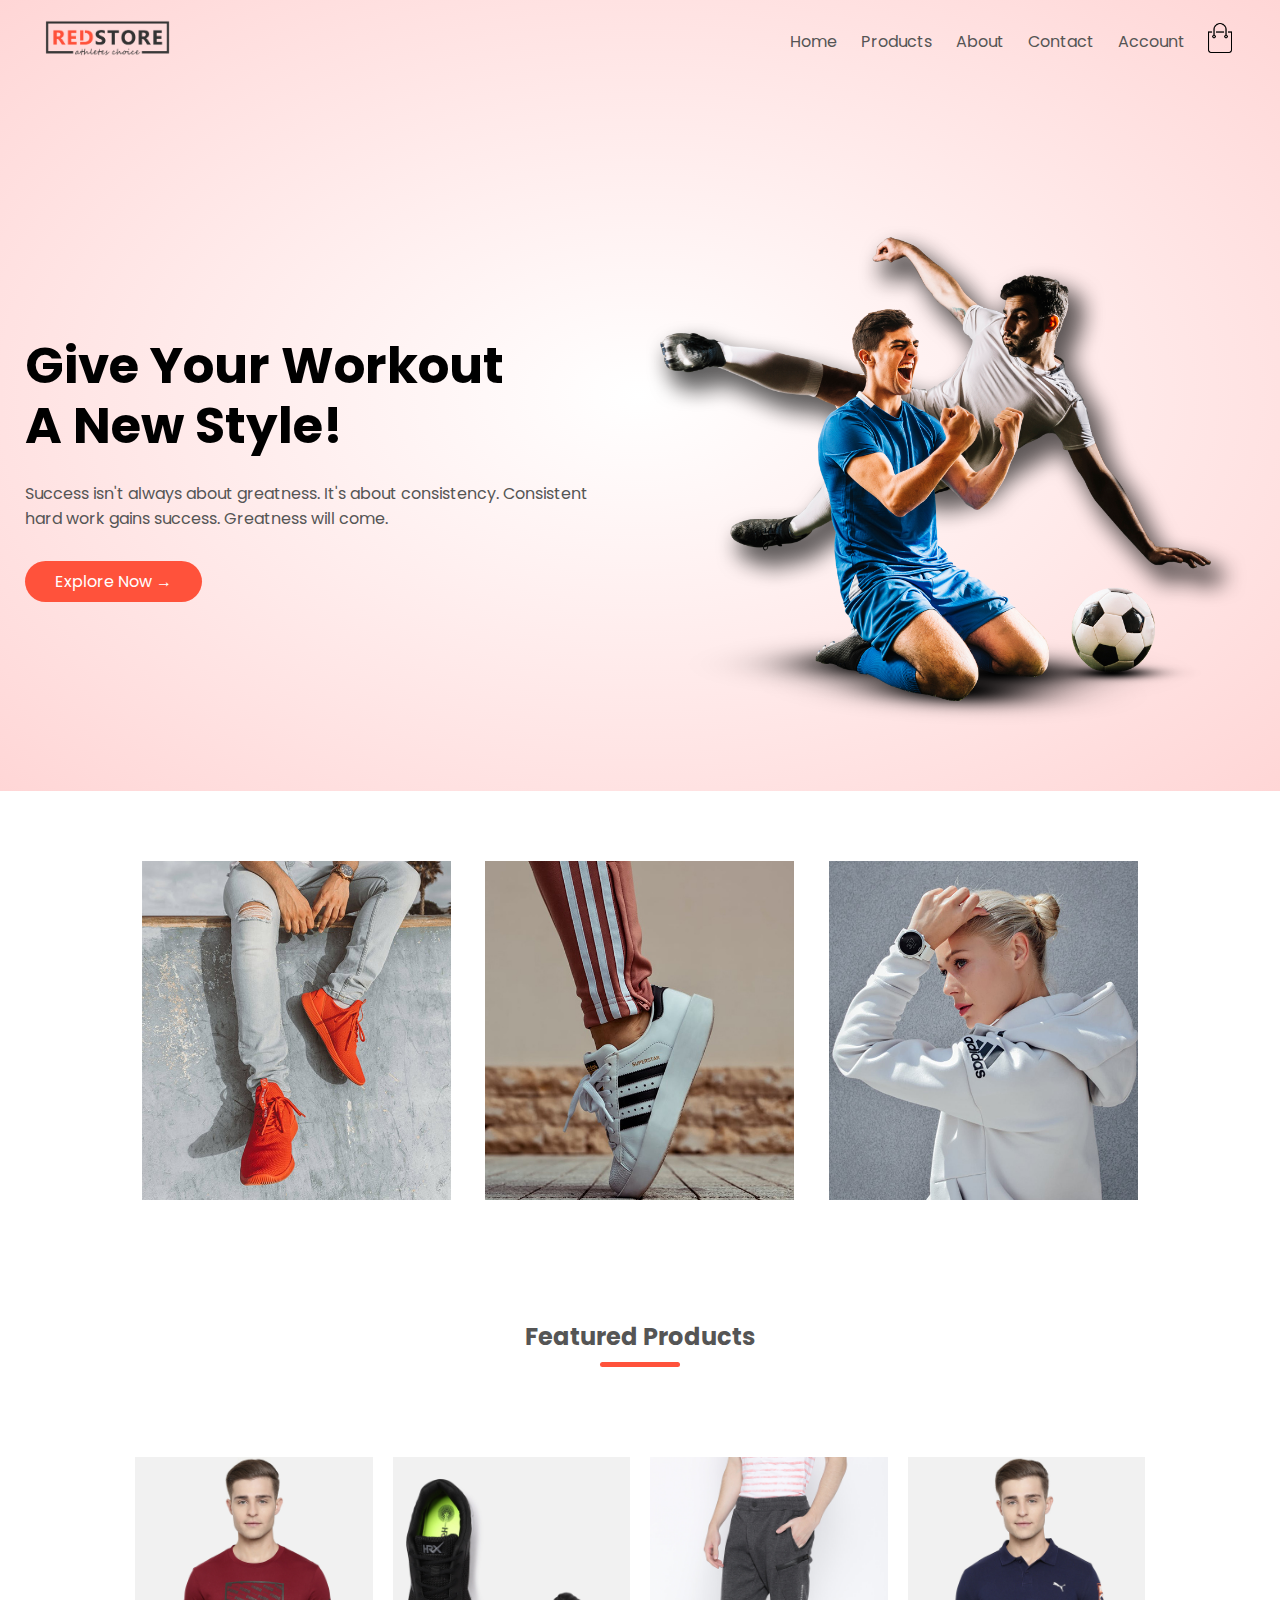
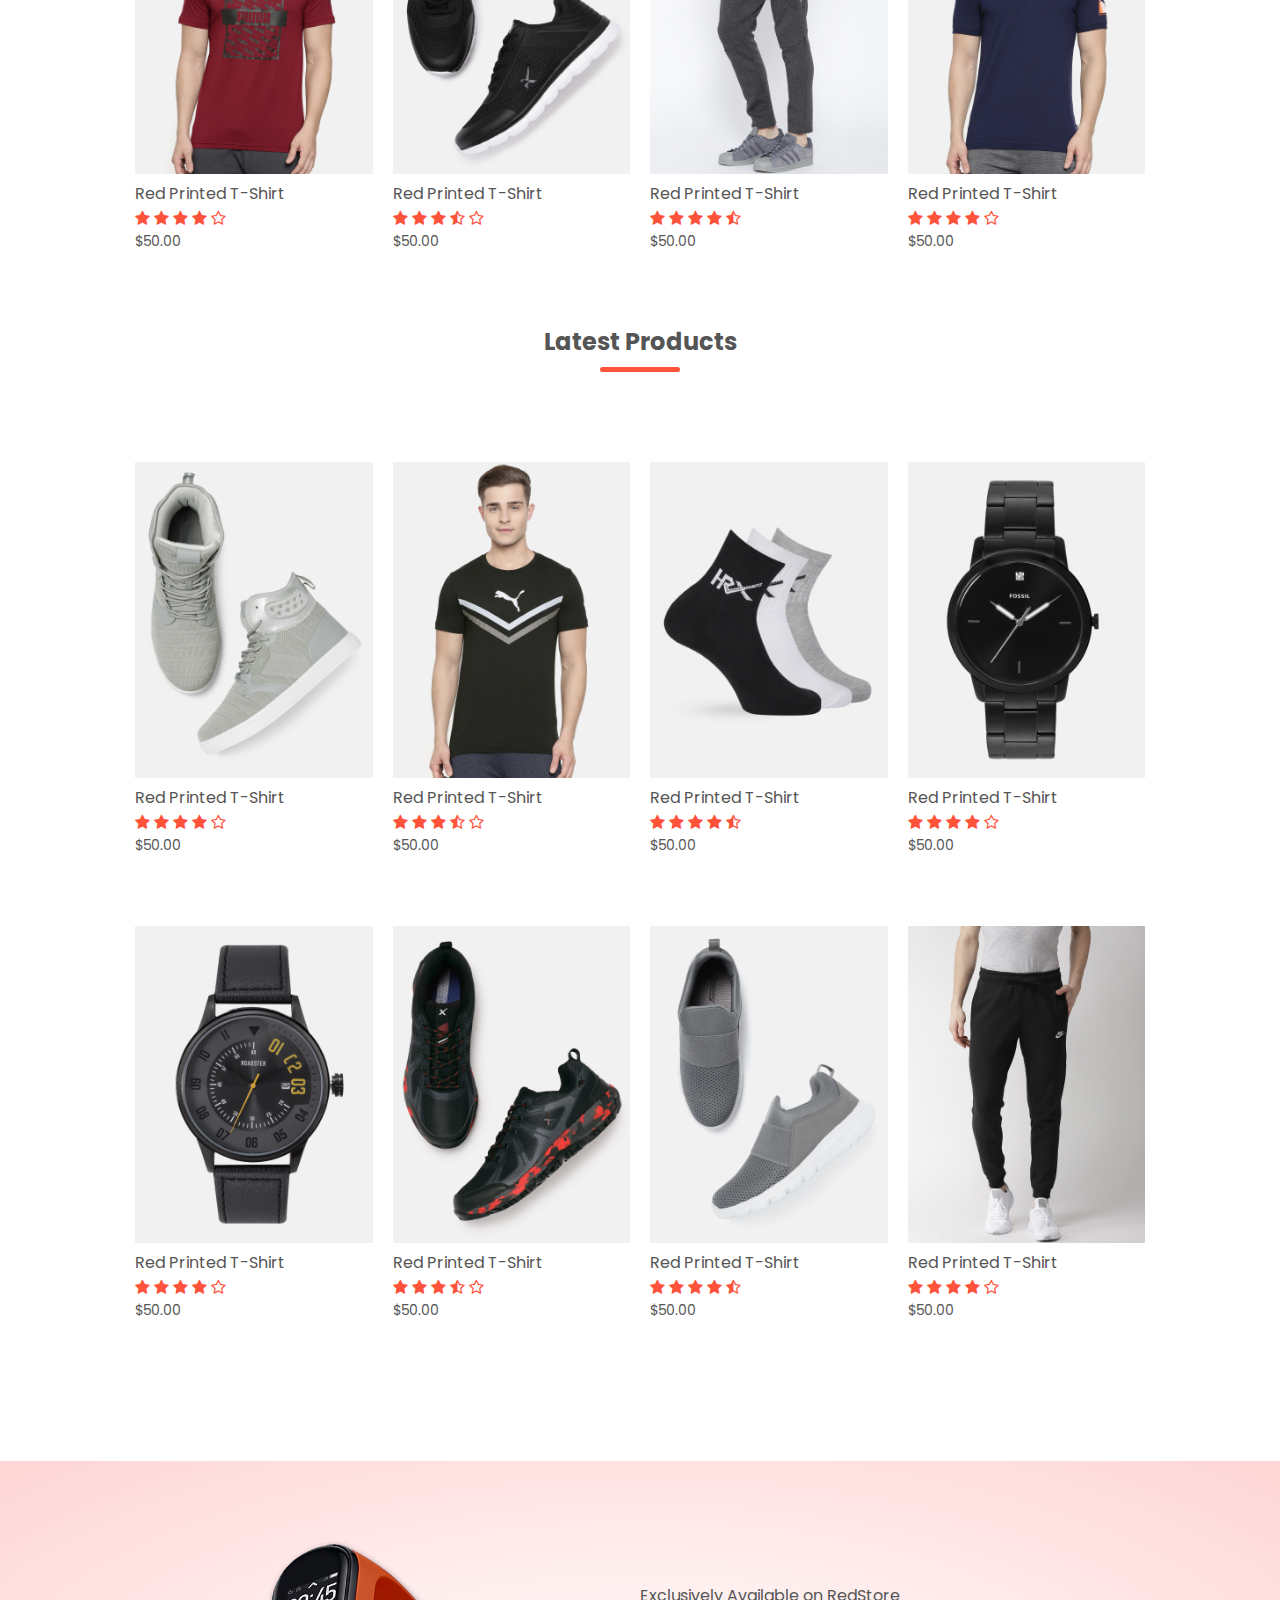
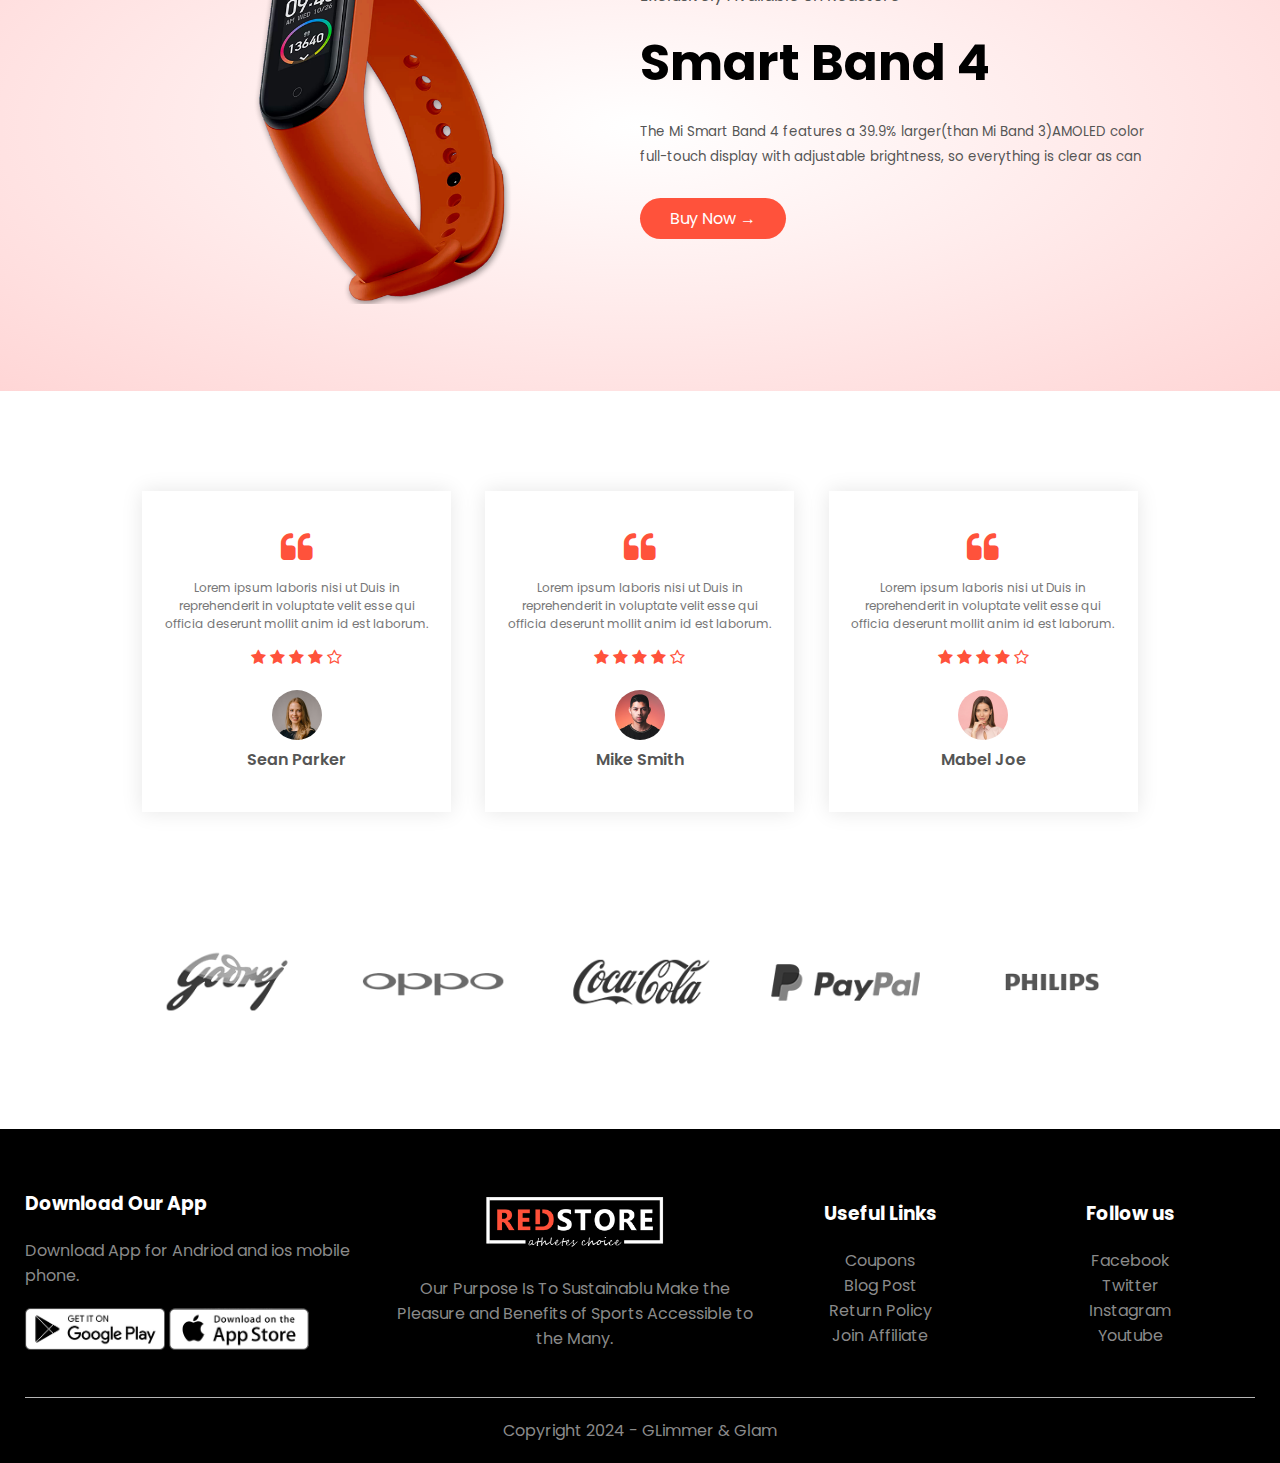
<file: index.html>
<!DOCTYPE html>
<html lang="en">
  <head>
    <meta charset="UTF-8">
    <meta name="viewport" content="width=device-width, initial-scale=1.0">
    <title>Glimmer & Glam</title>
    <link rel="stylesheet" href="style.css">
    <link rel="preconnect" href="https://fonts.googleapis.com">
    <link rel="preconnect" href="https://fonts.gstatic.com" crossorigin>
    <link href="https://fonts.googleapis.com/css2?family=League+Spartan:wght@100..900&family=Montserrat:ital,wght@0,100..900;1,100..900&family=Poppins:wght@300;400;600;700&display=swap" rel="stylesheet">
    <link rel="stylesheet" href="https://stackpath.bootstrapcdn.com/font-awesome/4.7.0/css/font-awesome.min.css">
  </head>
  <body>
    <div class="header">

    
    <div class="container">
      <div class="navbar">
        <div class="logo">
          <a href="index.html"><img src="images/logo.png" width="125px"></a>
        </div>
        <nav>
            <ul id="MenuItems">
              <li><a href="index.html">Home</a></li>
              <li><a href="products.html">Products</a></li>
              <li><a href="">About</a></li>
              <li><a href="">Contact</a></li>
              <li><a href="account.html">Account</a></li>
            </ul>
        </nav>
        <a href="cart.html"><img src="images/cart.png" width="30px" height="30px"></a>
        <img src="images/menu.png" class="menu-icon" onclick="menutoggle()">
      </div>
        <div class="row">
          <div class="col-2">
            <h1>Give Your Workout<br>A New Style!</h1>
            <p>Success isn't always about greatness. It's about consistency. Consistent<br>hard work gains success. Greatness will come.</p>
            <a href="" class="btn">Explore Now &#8594;</a>
          </div>
          <div class="col-2">
            <img src="images/image1.png">
        </div>
       </div>
    </div>
  </div>

    <!----- featured categories ------>

    <div class="categories">
      <div class="small-container">
        <div class="row">
          <div class="col-3">
            <img src="images/category-1.jpg">
          </div>
          <div class="col-3">
            <img src="images/category-2.jpg">
          </div>
          <div class="col-3">
            <img src="images/category-3.jpg">
          </div>
      </div>
      </div>
    </div>


      <!----- featured products ------>
      <div class="small-container">
        <h2 class="title">Featured Products</h2>
        <div class="row">
          <div class="col-4">
            <a href="product-details.html"><img src="images/product-1.jpg"></a>
            <a href="product-details.html"><h4>Red Printed T-Shirt</h4></a>
            <div class="rating">
              <i class="fa fa-star"></i>
              <i class="fa fa-star"></i>
              <i class="fa fa-star"></i>
              <i class="fa fa-star"></i>
              <i class="fa fa-star-o"></i>
            </div>
            <p>$50.00</p>
          </div>
          <div class="col-4">
            <img src="images/product-2.jpg">
            <h4>Red Printed T-Shirt</h4>
            <div class="rating">
              <i class="fa fa-star"></i>
              <i class="fa fa-star"></i>
              <i class="fa fa-star"></i>
              <i class="fa fa-star-half-o"></i>
              <i class="fa fa-star-o"></i>
            </div>
            <p>$50.00</p>
          </div>
          <div class="col-4">
            <img src="images/product-3.jpg">
            <h4>Red Printed T-Shirt</h4>
            <div class="rating">
              <i class="fa fa-star"></i>
              <i class="fa fa-star"></i>
              <i class="fa fa-star"></i>
              <i class="fa fa-star"></i>
              <i class="fa fa-star-half-o"></i>
            </div>
            <p>$50.00</p>
          </div>
          <div class="col-4">
            <img src="images/product-4.jpg">
            <h4>Red Printed T-Shirt</h4>
            <div class="rating">
              <i class="fa fa-star"></i>
              <i class="fa fa-star"></i>
              <i class="fa fa-star"></i>
              <i class="fa fa-star"></i>
              <i class="fa fa-star-o"></i>
            </div>
            <p>$50.00</p>
          </div>
        </div>
        <h2 class="title">Latest Products</h2>
        <div class="row">
          <div class="col-4">
            <img src="images/product-5.jpg">
            <h4>Red Printed T-Shirt</h4>
            <div class="rating">
              <i class="fa fa-star"></i>
              <i class="fa fa-star"></i>
              <i class="fa fa-star"></i>
              <i class="fa fa-star"></i>
              <i class="fa fa-star-o"></i>
            </div>
            <p>$50.00</p>
          </div>
          <div class="col-4">
            <img src="images/product-6.jpg">
            <h4>Red Printed T-Shirt</h4>
            <div class="rating">
              <i class="fa fa-star"></i>
              <i class="fa fa-star"></i>
              <i class="fa fa-star"></i>
              <i class="fa fa-star-half-o"></i>
              <i class="fa fa-star-o"></i>
            </div>
            <p>$50.00</p>
          </div>
          <div class="col-4">
            <img src="images/product-7.jpg">
            <h4>Red Printed T-Shirt</h4>
            <div class="rating">
              <i class="fa fa-star"></i>
              <i class="fa fa-star"></i>
              <i class="fa fa-star"></i>
              <i class="fa fa-star"></i>
              <i class="fa fa-star-half-o"></i>
            </div>
            <p>$50.00</p>
          </div>
          <div class="col-4">
            <img src="images/product-8.jpg">
            <h4>Red Printed T-Shirt</h4>
            <div class="rating">
              <i class="fa fa-star"></i>
              <i class="fa fa-star"></i>
              <i class="fa fa-star"></i>
              <i class="fa fa-star"></i>
              <i class="fa fa-star-o"></i>
            </div>
            <p>$50.00</p>
          </div>
        </div>
        <div class="row">
          <div class="col-4">
            <img src="images/product-9.jpg">
            <h4>Red Printed T-Shirt</h4>
            <div class="rating">
              <i class="fa fa-star"></i>
              <i class="fa fa-star"></i>
              <i class="fa fa-star"></i>
              <i class="fa fa-star"></i>
              <i class="fa fa-star-o"></i>
            </div>
            <p>$50.00</p>
          </div>
          <div class="col-4">
            <img src="images/product-10.jpg">
            <h4>Red Printed T-Shirt</h4>
            <div class="rating">
              <i class="fa fa-star"></i>
              <i class="fa fa-star"></i>
              <i class="fa fa-star"></i>
              <i class="fa fa-star-half-o"></i>
              <i class="fa fa-star-o"></i>
            </div>
            <p>$50.00</p>
          </div>
          <div class="col-4">
            <img src="images/product-11.jpg">
            <h4>Red Printed T-Shirt</h4>
            <div class="rating">
              <i class="fa fa-star"></i>
              <i class="fa fa-star"></i>
              <i class="fa fa-star"></i>
              <i class="fa fa-star"></i>
              <i class="fa fa-star-half-o"></i>
            </div>
            <p>$50.00</p>
          </div>
          <div class="col-4">
            <img src="images/product-12.jpg">
            <h4>Red Printed T-Shirt</h4>
            <div class="rating">
              <i class="fa fa-star"></i>
              <i class="fa fa-star"></i>
              <i class="fa fa-star"></i>
              <i class="fa fa-star"></i>
              <i class="fa fa-star-o"></i>
            </div>
            <p>$50.00</p>
          </div>
        </div>
      </div>
<!-------- offer --------->
      <div class="offer">
        <div class="small-container">
          <div class="row">
            <div class="col-2">
              <img src="images/exclusive.png" class="offer-img">
            </div>
            <div class="col-2">
              <p>Exclusively Available on RedStore</p>
              <h1>Smart Band 4</h1>
              <small>The Mi Smart Band 4 features a 39.9% larger(than Mi Band 3)AMOLED color full-touch display with adjustable brightness, so everything is clear as can </small>
              <a href="" class="btn">Buy Now &#8594;</a>
            </div>
          </div>
        </div>
      </div>
<!------------- testimonial ---------->
<div class="testimonial">
  <div class="small-container">
    <div class="row">
      <div class="col-3">
        <i class="fa fa-quote-left"></i>
        <p>Lorem ipsum laboris nisi ut Duis in reprehenderit in voluptate velit esse qui officia deserunt mollit anim id est laborum.</p>
        <div class="rating">
          <i class="fa fa-star"></i>
          <i class="fa fa-star"></i>
          <i class="fa fa-star"></i>
          <i class="fa fa-star"></i>
          <i class="fa fa-star-o"></i>
        </div>
        <img src="images/user-1.png">
        <h3>Sean Parker</h3>
      </div>
      <div class="col-3">
        <i class="fa fa-quote-left"></i>
        <p>Lorem ipsum laboris nisi ut Duis in reprehenderit in voluptate velit esse qui officia deserunt mollit anim id est laborum.</p>
        <div class="rating">
          <i class="fa fa-star"></i>
          <i class="fa fa-star"></i>
          <i class="fa fa-star"></i>
          <i class="fa fa-star"></i>
          <i class="fa fa-star-o"></i>
        </div>
        <img src="images/user-2.png">
        <h3>Mike Smith</h3>
      </div>
      <div class="col-3">
        <i class="fa fa-quote-left"></i>
        <p>Lorem ipsum laboris nisi ut Duis in reprehenderit in voluptate velit esse qui officia deserunt mollit anim id est laborum.</p>
        <div class="rating">
          <i class="fa fa-star"></i>
          <i class="fa fa-star"></i>
          <i class="fa fa-star"></i>
          <i class="fa fa-star"></i>
          <i class="fa fa-star-o"></i>
        </div>
        <img src="images/user-3.png">
        <h3>Mabel Joe</h3>
      </div>
    </div>
  </div>
</div>
<!------------- brands ---------->
<div class="brands">
  <div class="small-container">
    <div class="row">
      <div class="col-5">
        <img src="images/logo-godrej.png">
      </div>
      <div class="col-5">
        <img src="images/logo-oppo.png">
      </div>
      <div class="col-5">
        <img src="images/logo-coca-cola.png">
      </div>
      <div class="col-5">
        <img src="images/logo-paypal.png">
      </div>
      <div class="col-5">
        <img src="images/logo-philips.png">
      </div>
    </div>
  </div>
</div>
<!------------- footer ---------->
  <div class="footer">
    <div class="container">
      <div class="row">
        <div class="footer-col-1">
          <h3>Download Our App</h3>
          <p>Download App for Andriod and ios mobile phone.</p>
          <div class="app-logo">
            <img src="images/play-store.png">
            <img src="images/app-store.png">
          </div>
        </div>
        <div class="footer-col-2">
          <img src="images/logo-white.png">
          <p>Our Purpose Is To Sustainablu Make the Pleasure and Benefits of Sports Accessible to the Many.</p>
        </div>
        <div class="footer-col-3">
          <h3>Useful Links</h3>
          <ul>
            <li>Coupons</li>
            <li>Blog Post</li>
            <li>Return Policy</li>
            <li>Join Affiliate</li>
          </ul>
        </div>
        <div class="footer-col-4">
          <h3>Follow us</h3>
          <ul>
            <li>Facebook</li>
            <li>Twitter</li>
            <li>Instagram</li>
            <li>Youtube</li>
          </ul>
        </div>
      </div>
      <hr>
      <p class="copyright">Copyright 2024 - GLimmer & Glam</p>
    </div>
  </div>
  <!------------- js for toggle menu ---------->
  <script>
    var MenuItems = document.getElementById("MenuItems");

    MenuItems.style.maxHeight = "0px";

    function menutoggle(){
      if(MenuItems.style.maxHeight == "0px")
       {
      MenuItems.style.maxHeight = "200px"
       }
      else
      {
        MenuItems.style.maxHeight = "0px"
      }
    }
  </script>
  </body>
</html>
</file>
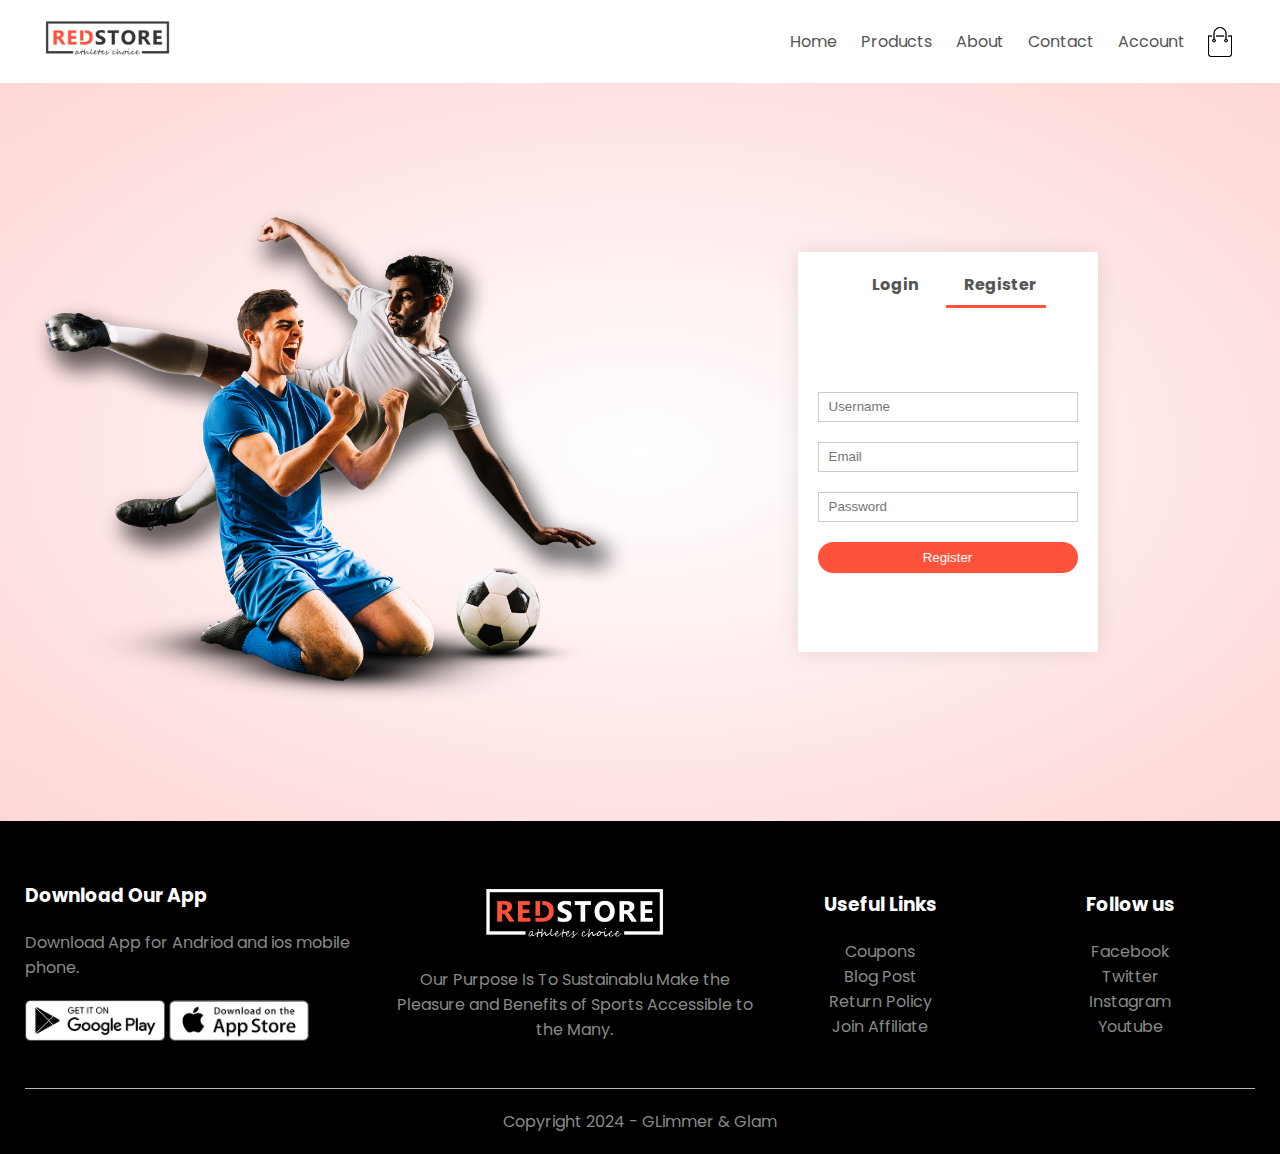
<file: account.html>
<!DOCTYPE html>
<html lang="en">
  <head>
    <meta charset="UTF-8">
    <meta name="viewport" content="width=device-width, initial-scale=1.0">
    <title> All Products - Glimmer & Glam</title>
    <link rel="stylesheet" href="style.css">
    <link rel="preconnect" href="https://fonts.googleapis.com">
    <link rel="preconnect" href="https://fonts.gstatic.com" crossorigin>
    <link href="https://fonts.googleapis.com/css2?family=League+Spartan:wght@100..900&family=Montserrat:ital,wght@0,100..900;1,100..900&family=Poppins:wght@300;400;600;700&display=swap" rel="stylesheet">
    <link rel="stylesheet" href="https://stackpath.bootstrapcdn.com/font-awesome/4.7.0/css/font-awesome.min.css">
  </head>
  <body>
    
    <div class="container">
      <div class="navbar">
        <div class="logo">
          <img src="images/logo.png" width="125px">
        </div>
        <nav>
            <ul id="MenuItems">
              <li><a href="">Home</a></li>
              <li><a href="">Products</a></li>
              <li><a href="">About</a></li>
              <li><a href="">Contact</a></li>
              <li><a href="">Account</a></li>
            </ul>
        </nav>
        <img src="images/cart.png" width="30px" height="30px">
        <img src="images/menu.png" class="menu-icon" onclick="menutoggle()">
      </div>
    </div>
  
<!------------- account-page ---------->
    <div class="account-page">
      <div class="container">
        <div class="row">
          <div class="col-2">
            <img src="images/image1.png" width="100%">
          </div>
          <div class="col-2">
            <div class="form-container">
              <div class="form-btn">
                <span onclick="login()">Login</span>
                <span onclick="register()">Register</span>
                <hr id="Indicator">
              </div>
              <form id="LoginForm">
                <input type="text" placeholder="Username">
                <input type="password" placeholder="Password">
                <button type="submit" class="btn">Login</button>
                <a href="">Forgot password</a>
              </form>

              <form id="RegForm">
                <input type="text" placeholder="Username">
                <input type="email" placeholder="Email">
                <input type="password" placeholder="Password">
                <button type="submit" class="btn">Register</button>
              </form>
            </div>
          </div>
        </div>
      </div>
    </div>
<!------------- footer ---------->

  <div class="footer">
    <div class="container">
      <div class="row">
        <div class="footer-col-1">
          <h3>Download Our App</h3>
          <p>Download App for Andriod and ios mobile phone.</p>
          <div class="app-logo">
            <img src="images/play-store.png">
            <img src="images/app-store.png">
          </div>
        </div>
        <div class="footer-col-2">
          <img src="images/logo-white.png">
          <p>Our Purpose Is To Sustainablu Make the Pleasure and Benefits of Sports Accessible to the Many.</p>
        </div>
        <div class="footer-col-3">
          <h3>Useful Links</h3>
          <ul>
            <li>Coupons</li>
            <li>Blog Post</li>
            <li>Return Policy</li>
            <li>Join Affiliate</li>
          </ul>
        </div>
        <div class="footer-col-4">
          <h3>Follow us</h3>
          <ul>
            <li>Facebook</li>
            <li>Twitter</li>
            <li>Instagram</li>
            <li>Youtube</li>
          </ul>
        </div>
      </div>
      <hr>
      <p class="copyright">Copyright 2024 - GLimmer & Glam</p>
    </div>
  </div>
  <!------------- js for toggle menu ---------->
  <script>
    var MenuItems = document.getElementById("MenuItems");

    MenuItems.style.maxHeight = "0px";

    function menutoggle(){
      if(MenuItems.style.maxHeight == "0px")
       {
      MenuItems.style.maxHeight = "200px"
       }
      else
      {
        MenuItems.style.maxHeight = "0px"
      }
    }
  </script>

  <!------------- js for toggle form ---------->

    <script>
      var LoginForm = document.getElementById("LoginForm");
      var RegForm = document.getElementById("RegForm");
      var Indicator = document.getElementById("Indicator");

        function register() {

          RegForm.style.transform = "translateX(0px)";
          LoginForm.style.transform = "translateX(0px)";
          Indicator.style.transform = "translateX(100px)";
        }

        function login() {

        RegForm.style.transform = "translateX(300px)";
        LoginForm.style.transform = "translateX(300px)";
         Indicator.style.transform = "translateX(0px)";
        }



    </script>

  </body>
</html>
</file>
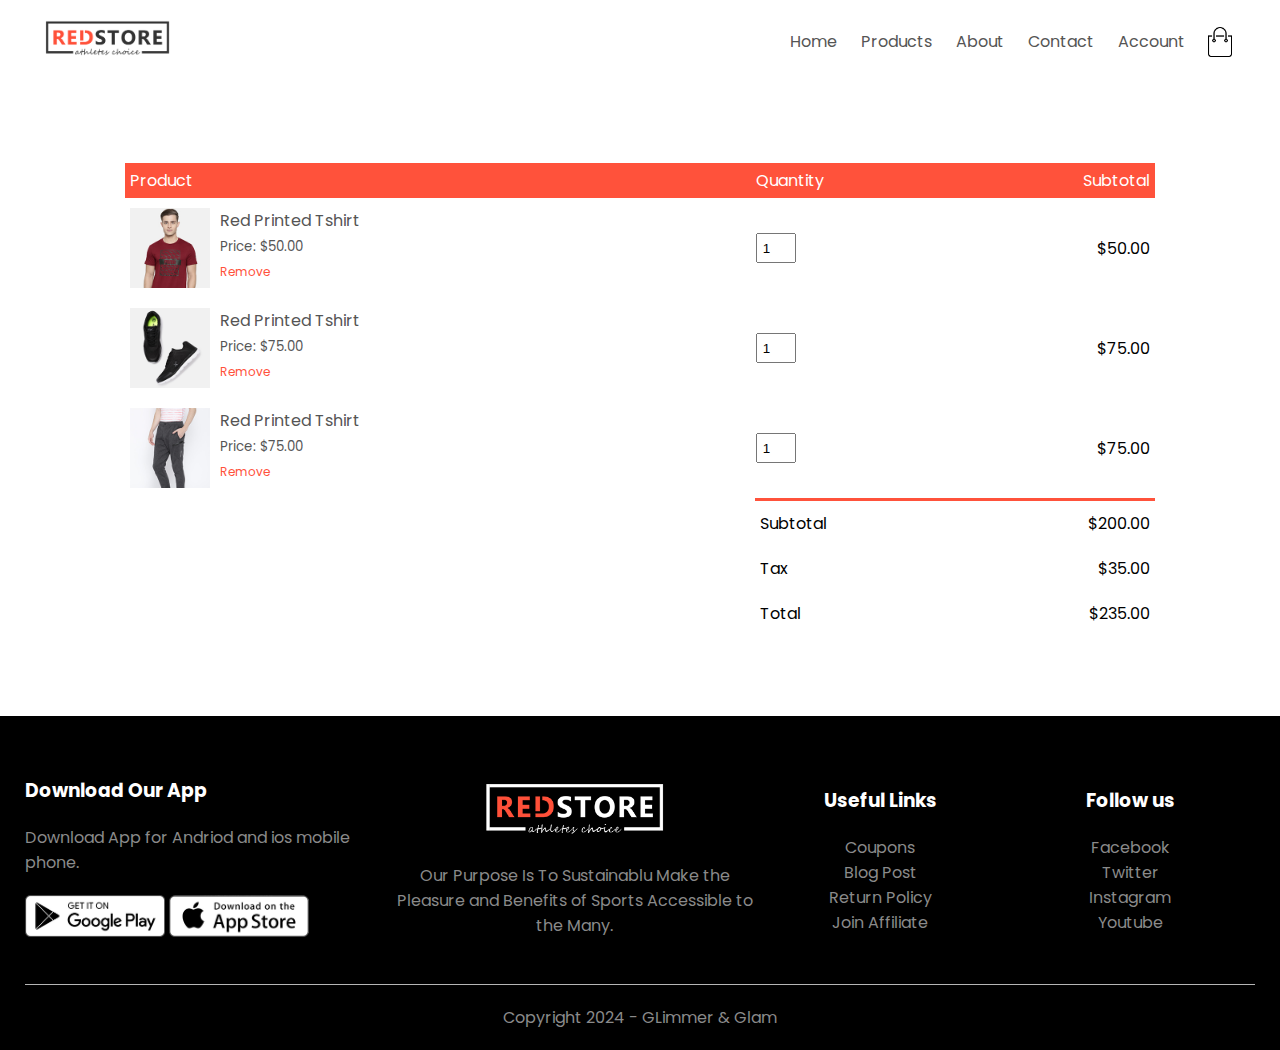
<file: cart.html>
<!DOCTYPE html>
<html lang="en">
  <head>
    <meta charset="UTF-8">
    <meta name="viewport" content="width=device-width, initial-scale=1.0">
    <title> All Products - Glimmer & Glam</title>
    <link rel="stylesheet" href="style.css">
    <link rel="preconnect" href="https://fonts.googleapis.com">
    <link rel="preconnect" href="https://fonts.gstatic.com" crossorigin>
    <link href="https://fonts.googleapis.com/css2?family=League+Spartan:wght@100..900&family=Montserrat:ital,wght@0,100..900;1,100..900&family=Poppins:wght@300;400;600;700&display=swap" rel="stylesheet">
    <link rel="stylesheet" href="https://stackpath.bootstrapcdn.com/font-awesome/4.7.0/css/font-awesome.min.css">
  </head>
  <body>
    
    <div class="container">
      <div class="navbar">
        <div class="logo">
          <img src="images/logo.png" width="125px">
        </div>
        <nav>
            <ul id="MenuItems">
              <li><a href="">Home</a></li>
              <li><a href="">Products</a></li>
              <li><a href="">About</a></li>
              <li><a href="">Contact</a></li>
              <li><a href="">Account</a></li>
            </ul>
        </nav>
        <img src="images/cart.png" width="30px" height="30px">
        <img src="images/menu.png" class="menu-icon" onclick="menutoggle()">
      </div>
    </div>
  
<!------------- cart items details ---------->
<div class="small-container cart-page">
  <table>
    <tr>
      <th>Product</th>
      <th>Quantity</th>
      <th>Subtotal</th>
    </tr>
    <tr>
      <td>
        <div class="cart-info">
          <img src="images/buy-1.jpg">
          <div>
            <p>Red Printed Tshirt</p>
            <small>Price: $50.00</small>
            <br>
            <a href="">Remove</a>
          </div>
        </div>
      </td>
      <td><input type="number" value="1"></td>
      <td>$50.00</td>
    </tr>
    <tr>
      <td>
        <div class="cart-info">
          <img src="images/buy-2.jpg">
          <div>
            <p>Red Printed Tshirt</p>
            <small>Price: $75.00</small>
            <br>
            <a href="">Remove</a>
          </div>
        </div>
      </td>
      <td><input type="number" value="1"></td>
      <td>$75.00</td>
    </tr>
    <tr>
      <td>
        <div class="cart-info">
          <img src="images/buy-3.jpg">
          <div>
            <p>Red Printed Tshirt</p>
            <small>Price: $75.00</small>
            <br>
            <a href="">Remove</a>
          </div>
        </div>
      </td>
      <td><input type="number" value="1"></td>
      <td>$75.00</td>
    </tr>
  </table>

  <div class="total-price">
    <table>
      <tr>
        <td>Subtotal</td>
        <td>$200.00</td>
      </tr>
      <tr>
        <td>Tax</td>
        <td>$35.00</td>
      </tr>
      <tr>
        <td>Total</td>
        <td>$235.00</td>
      </tr>
    </table>
  </div>

</div>

<!------------- footer ---------->

  <div class="footer">
    <div class="container">
      <div class="row">
        <div class="footer-col-1">
          <h3>Download Our App</h3>
          <p>Download App for Andriod and ios mobile phone.</p>
          <div class="app-logo">
            <img src="images/play-store.png">
            <img src="images/app-store.png">
          </div>
        </div>
        <div class="footer-col-2">
          <img src="images/logo-white.png">
          <p>Our Purpose Is To Sustainablu Make the Pleasure and Benefits of Sports Accessible to the Many.</p>
        </div>
        <div class="footer-col-3">
          <h3>Useful Links</h3>
          <ul>
            <li>Coupons</li>
            <li>Blog Post</li>
            <li>Return Policy</li>
            <li>Join Affiliate</li>
          </ul>
        </div>
        <div class="footer-col-4">
          <h3>Follow us</h3>
          <ul>
            <li>Facebook</li>
            <li>Twitter</li>
            <li>Instagram</li>
            <li>Youtube</li>
          </ul>
        </div>
      </div>
      <hr>
      <p class="copyright">Copyright 2024 - GLimmer & Glam</p>
    </div>
  </div>
  <!------------- js for toggle menu ---------->
  <script>
    var MenuItems = document.getElementById("MenuItems");

    MenuItems.style.maxHeight = "0px";

    function menutoggle(){
      if(MenuItems.style.maxHeight == "0px")
       {
      MenuItems.style.maxHeight = "200px"
       }
      else
      {
        MenuItems.style.maxHeight = "0px"
      }
    }
  </script>

 
  </body>
</html>
</file>
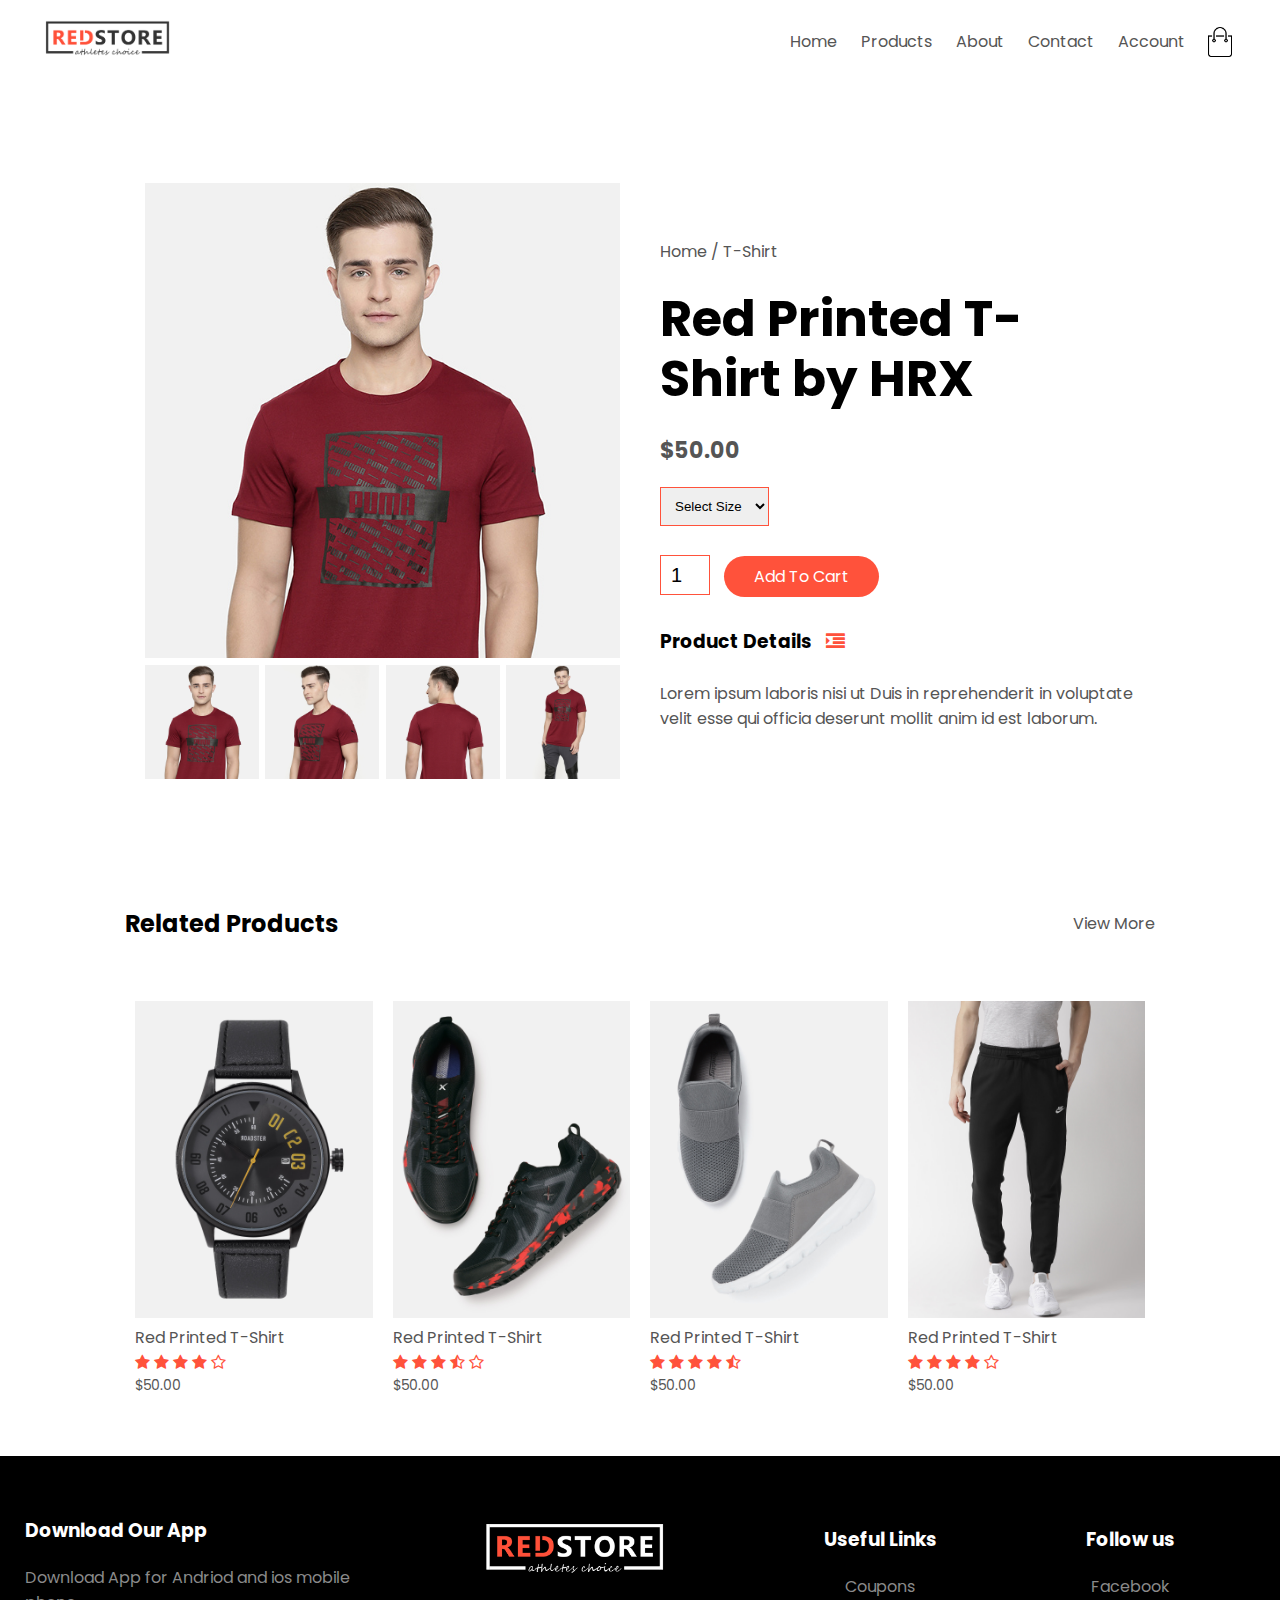
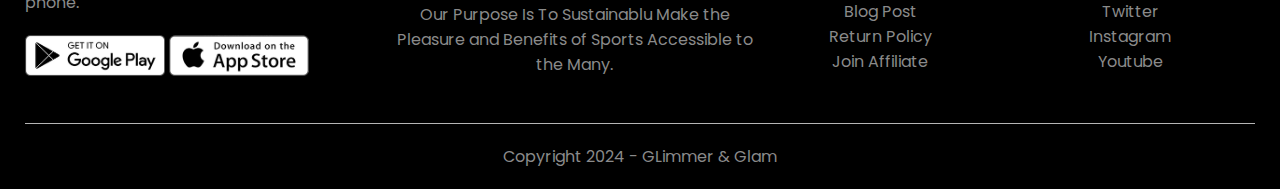
<file: product-details.html>
<!DOCTYPE html>
<html lang="en">
  <head>
    <meta charset="UTF-8">
    <meta name="viewport" content="width=device-width, initial-scale=1.0">
    <title> All Products - Glimmer & Glam</title>
    <link rel="stylesheet" href="style.css">
    <link rel="preconnect" href="https://fonts.googleapis.com">
    <link rel="preconnect" href="https://fonts.gstatic.com" crossorigin>
    <link href="https://fonts.googleapis.com/css2?family=League+Spartan:wght@100..900&family=Montserrat:ital,wght@0,100..900;1,100..900&family=Poppins:wght@300;400;600;700&display=swap" rel="stylesheet">
    <link rel="stylesheet" href="https://stackpath.bootstrapcdn.com/font-awesome/4.7.0/css/font-awesome.min.css">
  </head>
  <body>
    
    <div class="container">
      <div class="navbar">
        <div class="logo">
          <img src="images/logo.png" width="125px">
        </div>
        <nav>
            <ul id="MenuItems">
              <li><a href="">Home</a></li>
              <li><a href="">Products</a></li>
              <li><a href="">About</a></li>
              <li><a href="">Contact</a></li>
              <li><a href="">Account</a></li>
            </ul>
        </nav>
        <img src="images/cart.png" width="30px" height="30px">
        <img src="images/menu.png" class="menu-icon" onclick="menutoggle()">
      </div>
    </div>
  
<!------------- single product details ---------->

      <div class="small-container single-product">
        <div class="row">
          <div class="col-2">
            <img src="images/gallery-1.jpg" width="100%" id="ProductImg">
              <div class="small-img-row">
                <div class="small-img-col">
                  <img src="images/gallery-1.jpg" width="100%" class="small-img">
                </div>
                <div class="small-img-col">
                  <img src="images/gallery-2.jpg" width="100%" class="small-img">
                </div>
                <div class="small-img-col">
                  <img src="images/gallery-3.jpg" width="100%" class="small-img">
                </div>
                <div class="small-img-col">
                  <img src="images/gallery-4.jpg" width="100%" class="small-img">
                </div>
              </div>

          </div>
          <div class="col-2">
            <p>Home / T-Shirt</p>
            <h1>Red Printed T-Shirt by HRX</h1>
            <h4>$50.00</h4>
            <select>
              <option>Select Size</option>
              <option>XXL</option>
              <option>XL</option>
              <option>Large</option>
              <option>Medium</option>
              <option>Small</option>
            </select>
            <input type="number" value="1">
            <a href="" class="btn">Add To Cart</a>
            <h3>Product Details <i class="fa fa-indent"></i></h3>
            <br>
            <p>Lorem ipsum laboris nisi ut Duis in reprehenderit in voluptate velit esse qui officia deserunt mollit anim id est laborum.</p>
          </div>
        </div>
      </div>
      <!------------- title ---------->
      <div class="small-container">
        <div class="row row-2">
          <h2>Related Products</h2>
          <p>View More</p>
        </div>
      </div>


      <!------------- products ---------->
      <div class="small-container">
        <div class="row">
          <div class="col-4">
            <img src="images/product-9.jpg">
            <h4>Red Printed T-Shirt</h4>
            <div class="rating">
              <i class="fa fa-star"></i>
              <i class="fa fa-star"></i>
              <i class="fa fa-star"></i>
              <i class="fa fa-star"></i>
              <i class="fa fa-star-o"></i>
            </div>
            <p>$50.00</p>
          </div>
          <div class="col-4">
            <img src="images/product-10.jpg">
            <h4>Red Printed T-Shirt</h4>
            <div class="rating">
              <i class="fa fa-star"></i>
              <i class="fa fa-star"></i>
              <i class="fa fa-star"></i>
              <i class="fa fa-star-half-o"></i>
              <i class="fa fa-star-o"></i>
            </div>
            <p>$50.00</p>
          </div>
          <div class="col-4">
            <img src="images/product-11.jpg">
            <h4>Red Printed T-Shirt</h4>
            <div class="rating">
              <i class="fa fa-star"></i>
              <i class="fa fa-star"></i>
              <i class="fa fa-star"></i>
              <i class="fa fa-star"></i>
              <i class="fa fa-star-half-o"></i>
            </div>
            <p>$50.00</p>
          </div>
          <div class="col-4">
            <img src="images/product-12.jpg">
            <h4>Red Printed T-Shirt</h4>
            <div class="rating">
              <i class="fa fa-star"></i>
              <i class="fa fa-star"></i>
              <i class="fa fa-star"></i>
              <i class="fa fa-star"></i>
              <i class="fa fa-star-o"></i>
            </div>
            <p>$50.00</p>
          </div>
        </div>
      </div>

<!------------- footer ---------->

  <div class="footer">
    <div class="container">
      <div class="row">
        <div class="footer-col-1">
          <h3>Download Our App</h3>
          <p>Download App for Andriod and ios mobile phone.</p>
          <div class="app-logo">
            <img src="images/play-store.png">
            <img src="images/app-store.png">
          </div>
        </div>
        <div class="footer-col-2">
          <img src="images/logo-white.png">
          <p>Our Purpose Is To Sustainablu Make the Pleasure and Benefits of Sports Accessible to the Many.</p>
        </div>
        <div class="footer-col-3">
          <h3>Useful Links</h3>
          <ul>
            <li>Coupons</li>
            <li>Blog Post</li>
            <li>Return Policy</li>
            <li>Join Affiliate</li>
          </ul>
        </div>
        <div class="footer-col-4">
          <h3>Follow us</h3>
          <ul>
            <li>Facebook</li>
            <li>Twitter</li>
            <li>Instagram</li>
            <li>Youtube</li>
          </ul>
        </div>
      </div>
      <hr>
      <p class="copyright">Copyright 2024 - GLimmer & Glam</p>
    </div>
  </div>
  <!------------- js for toggle menu ---------->
  <script>
    var MenuItems = document.getElementById("MenuItems");

    MenuItems.style.maxHeight = "0px";

    function menutoggle(){
      if(MenuItems.style.maxHeight == "0px")
       {
      MenuItems.style.maxHeight = "200px"
       }
      else
      {
        MenuItems.style.maxHeight = "0px"
      }
    }
  </script>
    <!------------- js for product gallery ---------->

  <script>
    var ProductImg = document.getElementById("ProductImg");
    var SmallImg = document.getElementsByClassName("small-img");

    SmallImg[0].onclick = function()
    {
      ProductImg.src = SmallImg[0].src
    }
    SmallImg[1].onclick = function()
    {
      ProductImg.src = SmallImg[1].src
    }
    SmallImg[2].onclick = function()
    {
      ProductImg.src = SmallImg[2].src
    }
    SmallImg[3].onclick = function()
    {
      ProductImg.src = SmallImg[3].src
    }
  </script>
  </body>
</html>
</file>
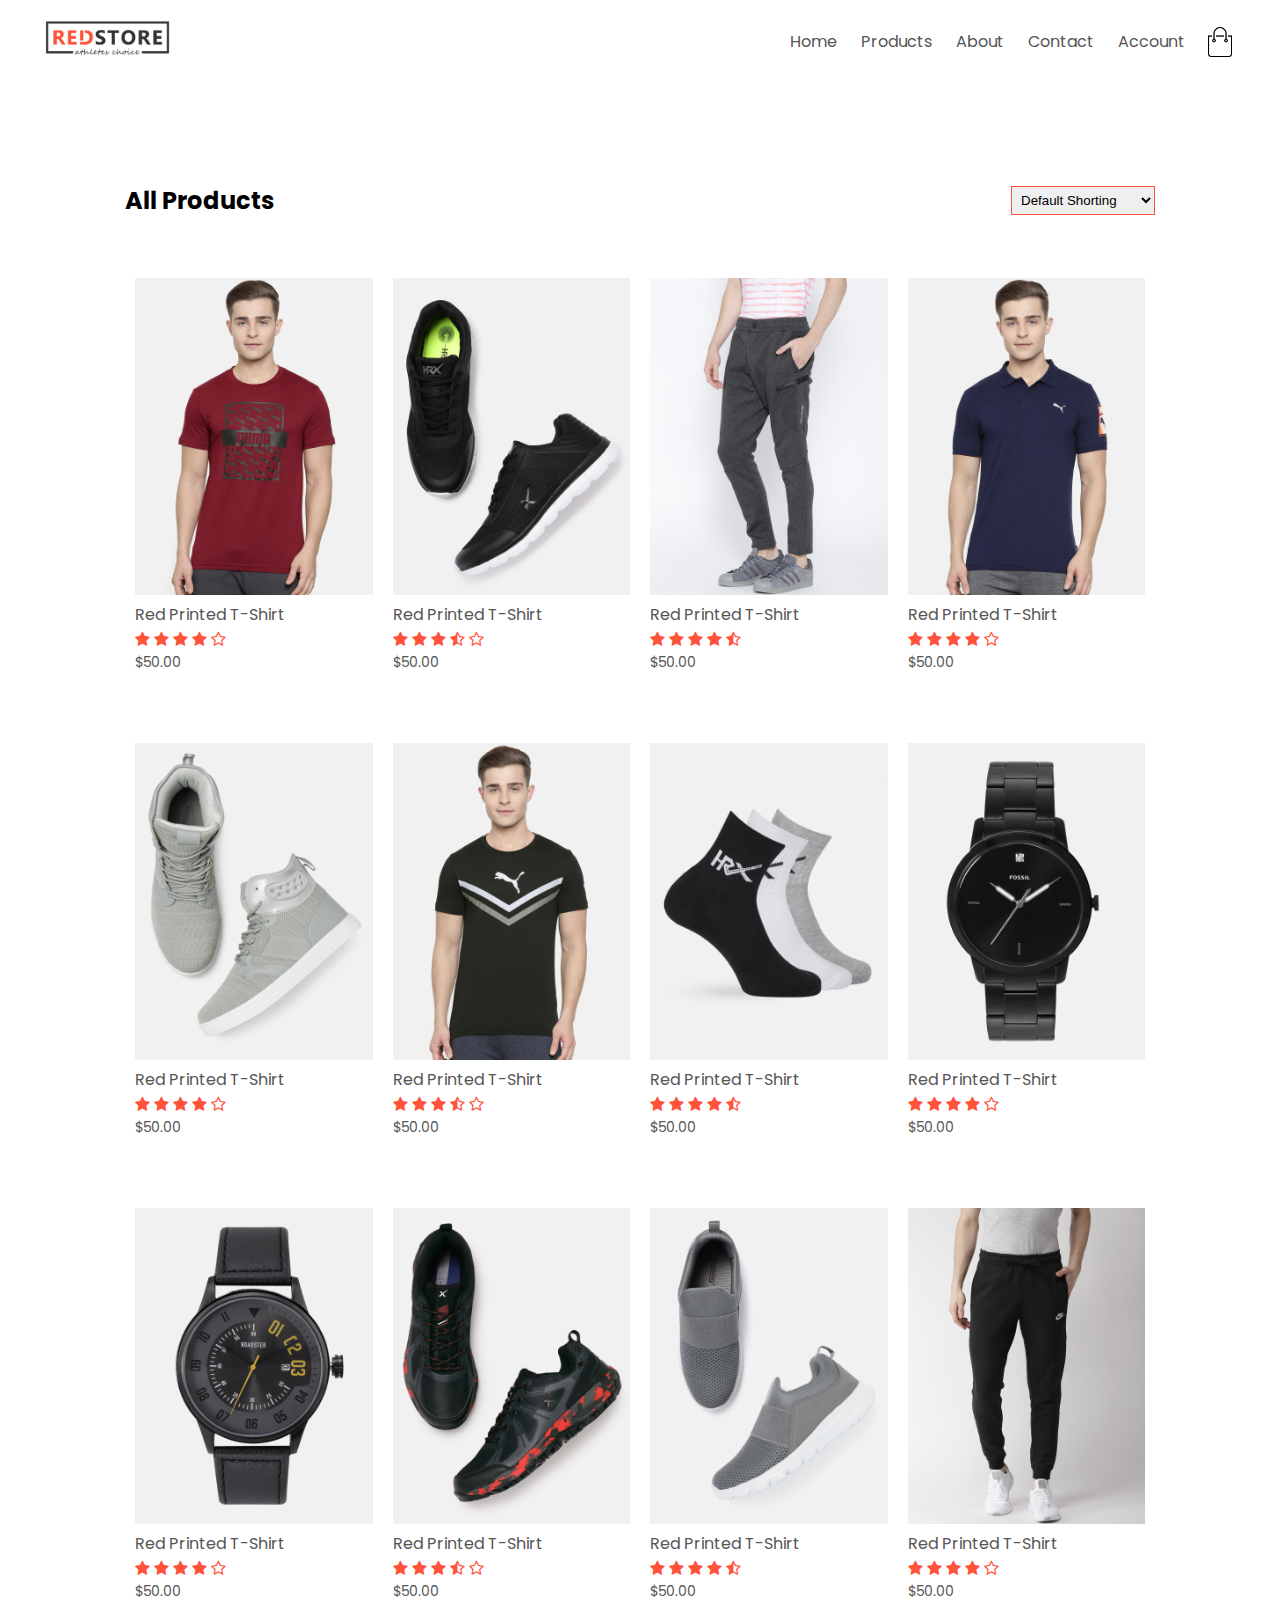
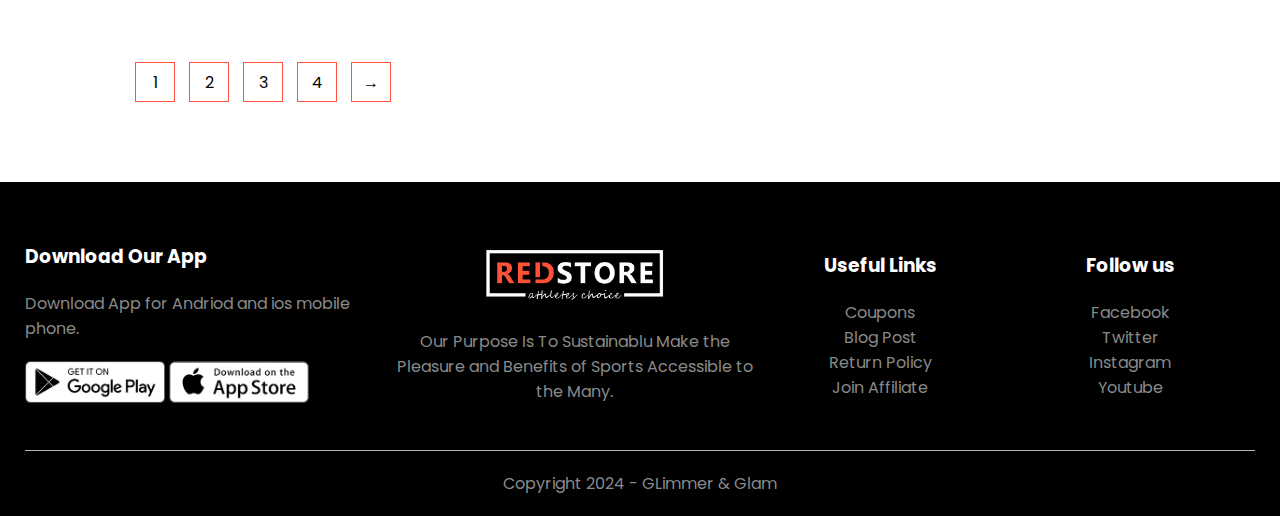
<file: products.html>
<!DOCTYPE html>
<html lang="en">
  <head>
    <meta charset="UTF-8">
    <meta name="viewport" content="width=device-width, initial-scale=1.0">
    <title> All Products - Glimmer & Glam</title>
    <link rel="stylesheet" href="style.css">
    <link rel="preconnect" href="https://fonts.googleapis.com">
    <link rel="preconnect" href="https://fonts.gstatic.com" crossorigin>
    <link href="https://fonts.googleapis.com/css2?family=League+Spartan:wght@100..900&family=Montserrat:ital,wght@0,100..900;1,100..900&family=Poppins:wght@300;400;600;700&display=swap" rel="stylesheet">
    <link rel="stylesheet" href="https://stackpath.bootstrapcdn.com/font-awesome/4.7.0/css/font-awesome.min.css">
  </head>
  <body>
    
    <div class="container">
      <div class="navbar">
        <div class="logo">
          <img src="images/logo.png" width="125px">
        </div>
        <nav>
            <ul id="MenuItems">
              <li><a href="">Home</a></li>
              <li><a href="">Products</a></li>
              <li><a href="">About</a></li>
              <li><a href="">Contact</a></li>
              <li><a href="">Account</a></li>
            </ul>
        </nav>
        <img src="images/cart.png" width="30px" height="30px">
        <img src="images/menu.png" class="menu-icon" onclick="menutoggle()">
      </div>
    </div>
  
      <div class="small-container">
        <div class="row row-2">
          <h2>All Products</h2>
          <select>
            <option>Default Shorting</option>
            <option>Short by price</option>
            <option>Short by popularity</option>
            <option>Short by rating</option>
            <option>Short by sale</option>
          </select>
        </div>
        <div class="row">
          <div class="col-4">
            <img src="images/product-1.jpg">
            <h4>Red Printed T-Shirt</h4>
            <div class="rating">
              <i class="fa fa-star"></i>
              <i class="fa fa-star"></i>
              <i class="fa fa-star"></i>
              <i class="fa fa-star"></i>
              <i class="fa fa-star-o"></i>
            </div>
            <p>$50.00</p>
          </div>
          <div class="col-4">
            <img src="images/product-2.jpg">
            <h4>Red Printed T-Shirt</h4>
            <div class="rating">
              <i class="fa fa-star"></i>
              <i class="fa fa-star"></i>
              <i class="fa fa-star"></i>
              <i class="fa fa-star-half-o"></i>
              <i class="fa fa-star-o"></i>
            </div>
            <p>$50.00</p>
          </div>
          <div class="col-4">
            <img src="images/product-3.jpg">
            <h4>Red Printed T-Shirt</h4>
            <div class="rating">
              <i class="fa fa-star"></i>
              <i class="fa fa-star"></i>
              <i class="fa fa-star"></i>
              <i class="fa fa-star"></i>
              <i class="fa fa-star-half-o"></i>
            </div>
            <p>$50.00</p>
          </div>
          <div class="col-4">
            <img src="images/product-4.jpg">
            <h4>Red Printed T-Shirt</h4>
            <div class="rating">
              <i class="fa fa-star"></i>
              <i class="fa fa-star"></i>
              <i class="fa fa-star"></i>
              <i class="fa fa-star"></i>
              <i class="fa fa-star-o"></i>
            </div>
            <p>$50.00</p>
          </div>
        </div>
        <div class="row">
          <div class="col-4">
            <img src="images/product-5.jpg">
            <h4>Red Printed T-Shirt</h4>
            <div class="rating">
              <i class="fa fa-star"></i>
              <i class="fa fa-star"></i>
              <i class="fa fa-star"></i>
              <i class="fa fa-star"></i>
              <i class="fa fa-star-o"></i>
            </div>
            <p>$50.00</p>
          </div>
          <div class="col-4">
            <img src="images/product-6.jpg">
            <h4>Red Printed T-Shirt</h4>
            <div class="rating">
              <i class="fa fa-star"></i>
              <i class="fa fa-star"></i>
              <i class="fa fa-star"></i>
              <i class="fa fa-star-half-o"></i>
              <i class="fa fa-star-o"></i>
            </div>
            <p>$50.00</p>
          </div>
          <div class="col-4">
            <img src="images/product-7.jpg">
            <h4>Red Printed T-Shirt</h4>
            <div class="rating">
              <i class="fa fa-star"></i>
              <i class="fa fa-star"></i>
              <i class="fa fa-star"></i>
              <i class="fa fa-star"></i>
              <i class="fa fa-star-half-o"></i>
            </div>
            <p>$50.00</p>
          </div>
          <div class="col-4">
            <img src="images/product-8.jpg">
            <h4>Red Printed T-Shirt</h4>
            <div class="rating">
              <i class="fa fa-star"></i>
              <i class="fa fa-star"></i>
              <i class="fa fa-star"></i>
              <i class="fa fa-star"></i>
              <i class="fa fa-star-o"></i>
            </div>
            <p>$50.00</p>
          </div>
        </div>
        <div class="row">
          <div class="col-4">
            <img src="images/product-9.jpg">
            <h4>Red Printed T-Shirt</h4>
            <div class="rating">
              <i class="fa fa-star"></i>
              <i class="fa fa-star"></i>
              <i class="fa fa-star"></i>
              <i class="fa fa-star"></i>
              <i class="fa fa-star-o"></i>
            </div>
            <p>$50.00</p>
          </div>
          <div class="col-4">
            <img src="images/product-10.jpg">
            <h4>Red Printed T-Shirt</h4>
            <div class="rating">
              <i class="fa fa-star"></i>
              <i class="fa fa-star"></i>
              <i class="fa fa-star"></i>
              <i class="fa fa-star-half-o"></i>
              <i class="fa fa-star-o"></i>
            </div>
            <p>$50.00</p>
          </div>
          <div class="col-4">
            <img src="images/product-11.jpg">
            <h4>Red Printed T-Shirt</h4>
            <div class="rating">
              <i class="fa fa-star"></i>
              <i class="fa fa-star"></i>
              <i class="fa fa-star"></i>
              <i class="fa fa-star"></i>
              <i class="fa fa-star-half-o"></i>
            </div>
            <p>$50.00</p>
          </div>
          <div class="col-4">
            <img src="images/product-12.jpg">
            <h4>Red Printed T-Shirt</h4>
            <div class="rating">
              <i class="fa fa-star"></i>
              <i class="fa fa-star"></i>
              <i class="fa fa-star"></i>
              <i class="fa fa-star"></i>
              <i class="fa fa-star-o"></i>
            </div>
            <p>$50.00</p>
          </div>
        </div>
        <div class="page-btn">
          <span>1</span>
          <span>2</span>
          <span>3</span>
          <span>4</span>
          <span>&#8594;</span>
        </div>
      </div>

<!------------- footer ---------->

  <div class="footer">
    <div class="container">
      <div class="row">
        <div class="footer-col-1">
          <h3>Download Our App</h3>
          <p>Download App for Andriod and ios mobile phone.</p>
          <div class="app-logo">
            <img src="images/play-store.png">
            <img src="images/app-store.png">
          </div>
        </div>
        <div class="footer-col-2">
          <img src="images/logo-white.png">
          <p>Our Purpose Is To Sustainablu Make the Pleasure and Benefits of Sports Accessible to the Many.</p>
        </div>
        <div class="footer-col-3">
          <h3>Useful Links</h3>
          <ul>
            <li>Coupons</li>
            <li>Blog Post</li>
            <li>Return Policy</li>
            <li>Join Affiliate</li>
          </ul>
        </div>
        <div class="footer-col-4">
          <h3>Follow us</h3>
          <ul>
            <li>Facebook</li>
            <li>Twitter</li>
            <li>Instagram</li>
            <li>Youtube</li>
          </ul>
        </div>
      </div>
      <hr>
      <p class="copyright">Copyright 2024 - GLimmer & Glam</p>
    </div>
  </div>
  <!------------- js for toggle menu ---------->
  <script>
    var MenuItems = document.getElementById("MenuItems");

    MenuItems.style.maxHeight = "0px";

    function menutoggle(){
      if(MenuItems.style.maxHeight == "0px")
       {
      MenuItems.style.maxHeight = "200px"
       }
      else
      {
        MenuItems.style.maxHeight = "0px"
      }
    }
  </script>
  </body>
</html>
</file>
<file: style.css>
* {
  margin: 0;
  padding: 0;
  box-sizing: border-box;
}
body {
  font-family: 'Poppins', sans-serif;
}
.navbar {
  display: flex;
  align-items: center;
  padding: 20px;
}
nav {
  flex: 1;
  text-align: right;
}
nav ul {
  display: inline-block;
  list-style-type: none;
}
nav ul li {
  display: inline-block;
  margin-right: 20px;
}
a {
  text-decoration: none;
  color: #555;
}
p {
  color: #555;
}
.container {
  max-width: 1300px;
  margin: auto;
  padding-left: 25px;
  padding-right: 25px;
}
.row {
  display: flex;
  align-items: center;
  flex-wrap: wrap;
  justify-content: space-around;
}
.col-2 {
  flex-basis: 50%;
  min-width: 300px;
}
.col-2 img {
  max-width: 100%;
  padding: 50px 0;
}
.col-2 h1 {
 font-size: 50px;
 line-height: 60px;
 margin: 25px 0;
}
.btn {
  display: inline-block;
  background: #ff523b;
  color: #fff;
  padding: 8px 30px;
  margin: 30px 0;
  border-radius: 30px;
  transition: background 0.5s;
}
.btn:hover {
  background: #563434;
}
.header {
  background: radial-gradient(#fff, #ffd6d6);
}
.header .row {
  margin-top: 70px;
}
.categories {
  margin: 70px 0;
}
.col-3 {
  flex-basis: 30%;
  min-width: 250px;
  margin-bottom: 30px;
}
.col-3 img {
  width: 100%;
}
.small-container {
  max-width: 1080px;
  margin: auto;
  padding-left: 25px;
  padding-right: 25px;
}
.col-4 {
  flex-basis: 25%;
  padding: 10px;
  min-width: 200px;
  margin-bottom: 50px;
  transition: transform 0.5s;
}
.col-4 img {
  width: 100%;
}
.title {
  text-align: center;
  margin: 0 auto 80px;
  position: relative;
  line-height: 60px;
  color: #555;
}
.title:after {
  content: '';
  background: #ff523b;
  width: 80px;
  height: 5px;
  border-radius: 5px;
  position: absolute;
  bottom: 0;
  left: 50%;
  transform: translateX(-50%);
}
h4 {
  color: #555;
  font-weight: normal;
}
.col-4 p {
  font-size: 14px;
}
.rating .fa {
  color: #ff523b;
}
.col-4:hover {
  transform: translateY(-5px);
}
/*------------ offer ---------*/
.offer {
  background: radial-gradient(#fff, #ffd6d6);
  margin-top: 80px;
  padding: 30px 0;
}
.col-2 .offer-img {
  padding: 50px;
}
small {
  color: #555;
}
/*------------ testimonial ---------*/

.testimonial {
  padding-top: 100px;
}
.testimonial .col-3 {
  text-align: center;
  padding: 40px 20px;
  box-shadow: 0 0 20px 0px rgba(0, 0, 0, 0.1);
  cursor: pointer;
  transition: transform 0.5s;
}
.testimonial .col-3 img {
  width: 50px;
  margin-top: 20px;
  border-radius: 50%;
} 
.testimonial .col-3:hover {
  transform: translateY(-10px);
}
.fa.fa-quote-left {
  font-size: 34px;
  color: #ff523b;
}
.col-3 p {
  font-size: 12px;
  margin: 12px 0;
  color: #777;
}
.testimonial .col-3 h3 {
  font-weight: 600;
  color: #555;
  font-size: 16px;
}
/*------------ brands ---------*/
.brands {
  margin: 100px auto;
}
.col-5 {
  width: 160px;
}
.col-5 img {
  width: 100%;
  cursor: pointer;
  filter: grayscale(100%);
}
.col-5 img:hover {
  filter: grayscale(0);
}
/*------------ footer ---------*/
.footer {
  background: #000;
  color: #8a8a8a;
  font-size: 16px;
  padding: 60px 0 20px;
}
.footer p {
  color: #8a8a8a;
}
.footer h3{
  color: #fff;
  margin-bottom: 20px;
}
.footer-col-1, .footer-col-2, .footer-col-3, .footer-col-4{
min-width: 250px;
margin-bottom: 20px;
}
.footer-col-1 {
  flex-basis: 30%;
}
.footer-col-2 {
  flex: 1;
  text-align: center;
}
.footer-col-2 img {
  width: 180px;
  margin-bottom: 20px;
}
.footer-col-3, .footer-col-4{
  flex-basis: 12%;
  text-align: center;
}
ul {
  list-style-type: none;
}
.app-logo {
  margin-top: 20px;
}
.app-logo img {
  width: 140px;
}
.footer hr {
  border: none;
  background: #b5b5b5;
  height: 1px;
  margin: 20px 0;
}
.copyright {
  text-align: center;
}

.menu-icon {
  width: 28px;
  margin-left: 20px;
  display: none;
}
/*------------ media query for menu ---------*/
@media only screen and (max-width: 800px){
   nav ul{
    position: absolute;
    top: 70px;
    left: 0;
    background: #333;
    width: 100%;
    overflow: hidden;
    transition: max-height 0.5s;
   }
   nav ul li {
    display: block;
    margin-right: 50px;
    margin-top: 10px;
    margin-bottom: 10px;
   }
   nav ul li a {
      color: white;
   }
   .menu-icon {
    display: block;
    cursor: pointer;
   }
}

/*------------ all products page ---------*/

.row-2{
 
 justify-content: space-between;
  margin: 100px auto 50px;
}
select {
  border: 1px solid #ff523b;
  padding: 5px;
}
select:focus {
  outline: none;
}
.page-btn {
  margin: 0 auto 80px;
}
.page-btn span {
  display: inline-block;
  border: 1px solid #ff523b;
  margin-left: 10px;
  width: 40px;
  height: 40px;
  text-align: center;
  line-height: 40px;
  cursor: pointer;
}
.page-btn span:hover {
  background: #ff523b;
  color: #fff;
}
/*------------ single product details ---------*/

.single-product {
  margin-top: 80px;

}
.single-product .col-2 img {
    padding: 0;
}
.single-product .col-2 {
  padding: 20px;
}
.single-product h4{
 margin: 20px 0; 
 font-size: 22px;
 font-weight: bold;
}
.single-product select {
  display: block;
  padding: 10px;
  margin-top: 20px;
}
.single-product input {
  width: 50px;
  height: 40px;
  padding-left: 10px;
  font-size: 20px;
  margin-right: 10px;
  border: 1px solid #ff523b;
}
input:focus {
  outline: none;
}
.single-product .fa {
  color: #ff523b;
  margin-left: 10px;
}
.small-img-row {
  display: flex;
  justify-content: space-between;
}
.small-img-col {
  flex-basis: 24%;
  cursor: pointer;
}
/*------------- cart items details ---------*/
.cart-page {
  margin: 80px auto;
}
table{
  width: 100%;
  border-collapse: collapse;
}
.cart-info {
  display: flex;
  flex-wrap: wrap;
}
th {
  text-align: left;
  padding: 5px;
  color: #fff;
  background: #ff523b;
  font-weight: normal;
}
td {
  padding: 10px 5px;
}
td input {
  width: 40px;
  height: 30px;
  padding: 5px;
}
td a {
  color: #ff523b;
  font-size: 12px;
}
td img {
  width: 80px;
  height: 80px;
  margin-right: 10px;
}
.total-price {
  display: flex;
  justify-content: flex-end;
}
.total-price table {
  border-top: 3px solid #ff523b;
  width: 100%;
  max-width: 400px;
}
td:last-child{
  text-align: right;
}
th:last-child{
  text-align: right;
}
/*------------- acoount-page ---------*/
.account-page {
  padding: 50px 0;
  background: radial-gradient(#fff, #ffd6d6);
}
.form-container {
  background: #fff;
  width: 300px;
  height: 400px;
  position: relative;
  text-align: center;
  padding: 20px 0;
  margin: auto;
  box-shadow: 0 0 20px rgba(0, 0, 0, 0.1);
  overflow: hidden;
}
.form-container span {
  font-weight: bold;
  padding: 0 10px;
  color: #555;
  cursor: pointer;
  width: 100px;
  display: inline-block;
}
.form-btn {
  display: inline-block;
}
.form-container form {
  max-width: 300px;
  padding: 0 20px;
  position: absolute;
  top: 130px;
  transition: transform 1s;
}
form input {
  width: 100%;
  height: 30px;
  margin: 10px 0;
  padding: 0 10px;
  border: 1px solid #ccc;
}
form .btn {
  width: 100%;
  border: none;
  cursor: pointer;
  margin: 10px 0;
}
form .btn:focus {
  outline: none;
}
#LoginForm {
  left: -300px;
}
#RegForm {
  left: 0;
}
form a {
  font-size: 12px;
}
#Indicator {
  width: 100px;
  border: none;
  background: #ff523b;
  height: 3px;
  margin-top: 8px;
  transform: translateX(100px);
  transition: transform 1s;
}












/*------------ media query for less than 600 screen size---------*/
@media only screen and (max-width: 600px){
  .row{
    text-align: center;
  }
  .col-2, .col-3, .col-4 {
    flex-basis: 100%;
  }
  .single-product .row {
    text-align: left;
  }
  .single-product .col-2 {
    padding: 20px 0;
  }
  .single-product h1 {
    font-size: 26px;
    line-height: 32px;
  }

  .cart-info p {
    display: none;
  }
}
</file>
